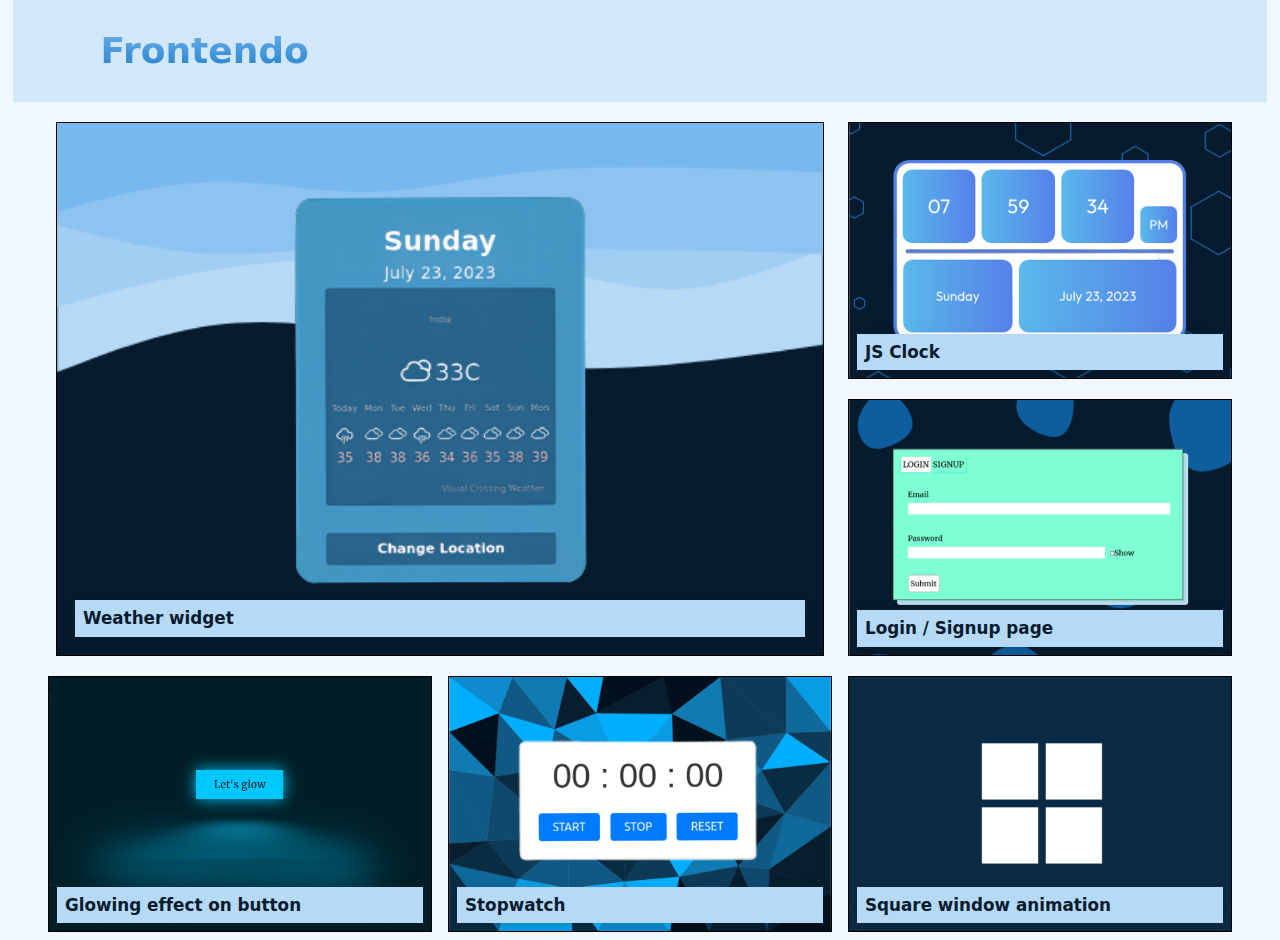
<file: index.html>
<!DOCTYPE html>
<html lang="en">
<head>
  <meta charset="UTF-8">
  <meta name="viewport" content="width=device-width, initial-scale=1.0">
  <title>Document</title>
  <link rel="stylesheet" href="indexcss.css">
</head>
<body>
    <header>
      <h1>Frontendo</h1>
      <!-- <span id="label_section">Label</span> -->
    </header>
    <h1 id="site_name">Frontendo</h1>
    <div class="container">
      <div class="product_grid">
          <div class="card stacked featured" onmousemove="zoomIn(event)" onmouseout="zoomOut()">
              <img src="img/weather.png" alt="weather widget" onclick="window.location.href = 'weather widget/weather.html'">   
              <div class="card_content" onclick="window.location.href = 'weather widget/weather.html'" >
                  <h2 class="card_title">Weather widget</h2>
              </div>
          </div>

          <div class="card stacked" onmousemove="zoomIn(event)" onmouseout="zoomOut()">
            <img src="img/clock.png" alt="clock using html css and js" onclick="window.location.href = 'clock/clock.html'">    
            <div class="card_content" onclick="window.location.href = 'clock/clock.html'" >
              <h2 class="card_title">JS Clock</h2>
            </div>
          </div>

          <div class="card stacked" onmousemove="zoomIn(event)" onmouseout="zoomOut()">
              <img src="img/log.png" alt="a login page which has tabs for login and signin section" onclick="window.location.href = 'login form design/tabbed login form.html'">
              <div class="card_content" onclick="window.location.href = 'login form design/tabbed login form.html'">
                  <h2 class="card_title">Login / Signup page</h2> 
              </div>
          </div>

          <div class="card stacked" onmousemove="zoomIn(event)" onmouseout="zoomOut()">
              <img src="img/glow.png" alt="css glow animation on button" onclick="window.location.href = 'button/glowing button/glowing button.html'">
              <div class="card_content" onclick="window.location.href = 'button/glowing button/glowing button.html'">
                  <h2 class="card_title">Glowing effect on button</h2> 
              </div>
          </div>

          <div class="card stacked" onmousemove="zoomIn(event)" onmouseout="zoomOut()">
              <img src="img/stopwatch.png" alt="basic stopwatch using JavaScript" onclick="window.location.href = 'js stopwatch/stopwatch.html'">
              <div class="card_content" onclick="window.location.href = 'js stopwatch/stopwatch.html'">
                  <h2 class="card_title">Stopwatch</h2>
              </div>
          </div>

          <div class="card stacked" onmousemove="zoomIn(event)" onmouseout="zoomOut()">
            <img src="img/square_window_animation.png" alt="Square window loading animation" onclick="window.location.href = 'Loading animation/square window/square window loading animation.html'">
            <div class="card_content" onclick="window.location.href = 'Loading animation/square window/square window loading animation.html'">
                <h2 class="card_title">Square window animation</h2>
            </div>
        </div>


      </div>
    </div>
 


<script>
  var prevScrollPos = window.pageYOffset;
  window.onscroll = function() {
    var currentScrollPos = window.pageYOffset; 
    if (prevScrollPos > currentScrollPos ) {
        document.querySelector("header").style.top = "0%"; 
    } else {
      document.querySelector("header").style.top = "-105px";
    }
    prevScrollPos = currentScrollPos;
  }


  function zoomIn(event) { 
         var imageContainer = event.currentTarget;
         var image = imageContainer.querySelector('img');
         var scale = 1.1; 
         image.style.transform = 'scale(' + scale + ')'; 
      }

      function zoomOut() { 
  var card = event.currentTarget;
  var image = card.querySelector('img');
  image.style.transform = 'none';
}
</script>
 
</body>
</html>
</file>
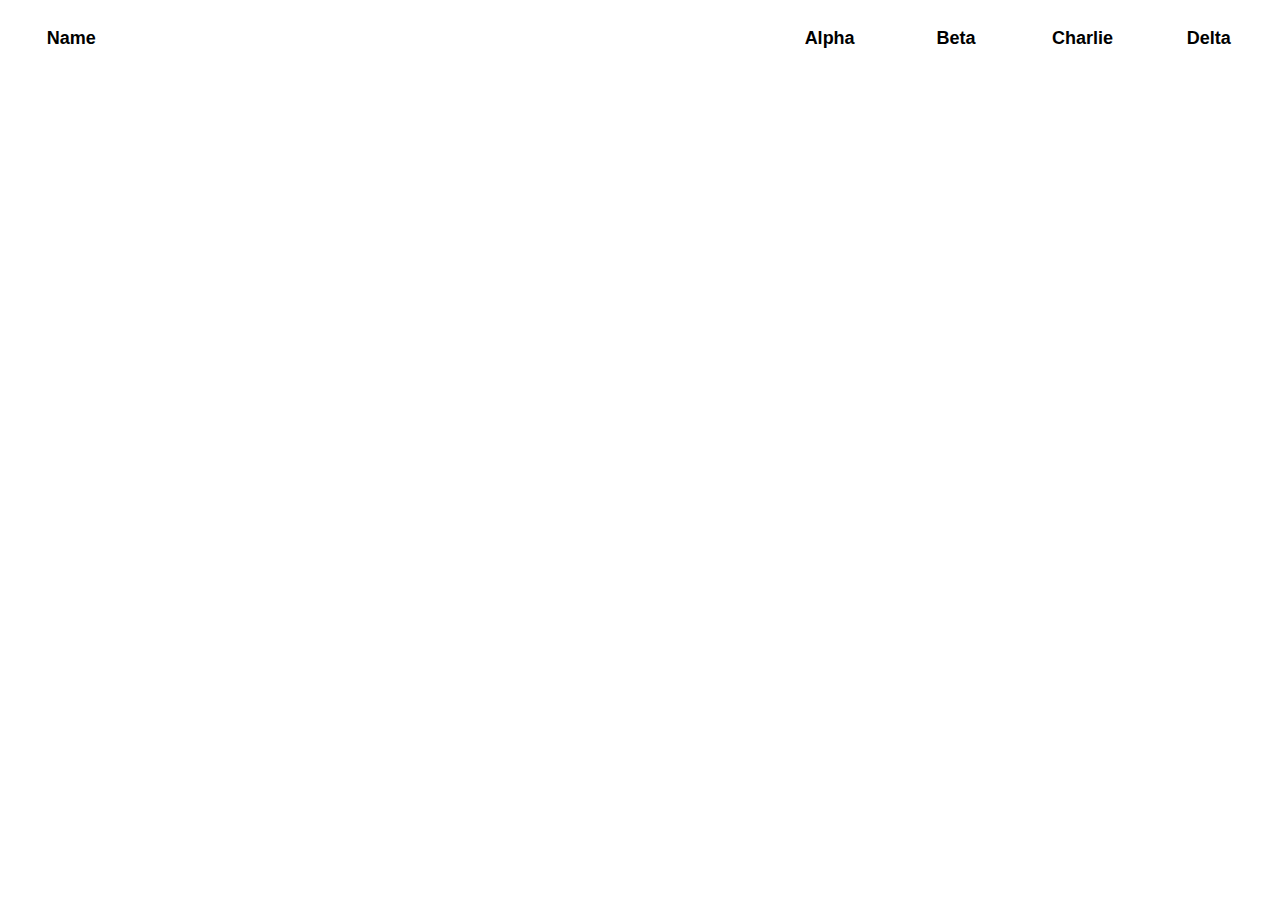
<file: button/sliding underline/index.html>
<!DOCTYPE html>
<html lang="en">
<head>
    <meta charset="UTF-8">
    <meta http-equiv="X-UA-Compatible" content="IE=edge">
    <meta name="viewport" content="width=device-width, initial-scale=1.0">
    <title>Document</title>
    <link rel="stylesheet" href="buttoncss.css">
</head>
<body>
    <br>
    <div class="line1" id="line1">
        <button id="name1">   Name    </button>
        <button id="alpha1">   Alpha   </button>
        <button id="beta1">   Beta    </button>
        <button id="charlie1">Charlie </button>
        <button id="delta1">  Delta   </button>
    </div>
</body>
</html>
</file>
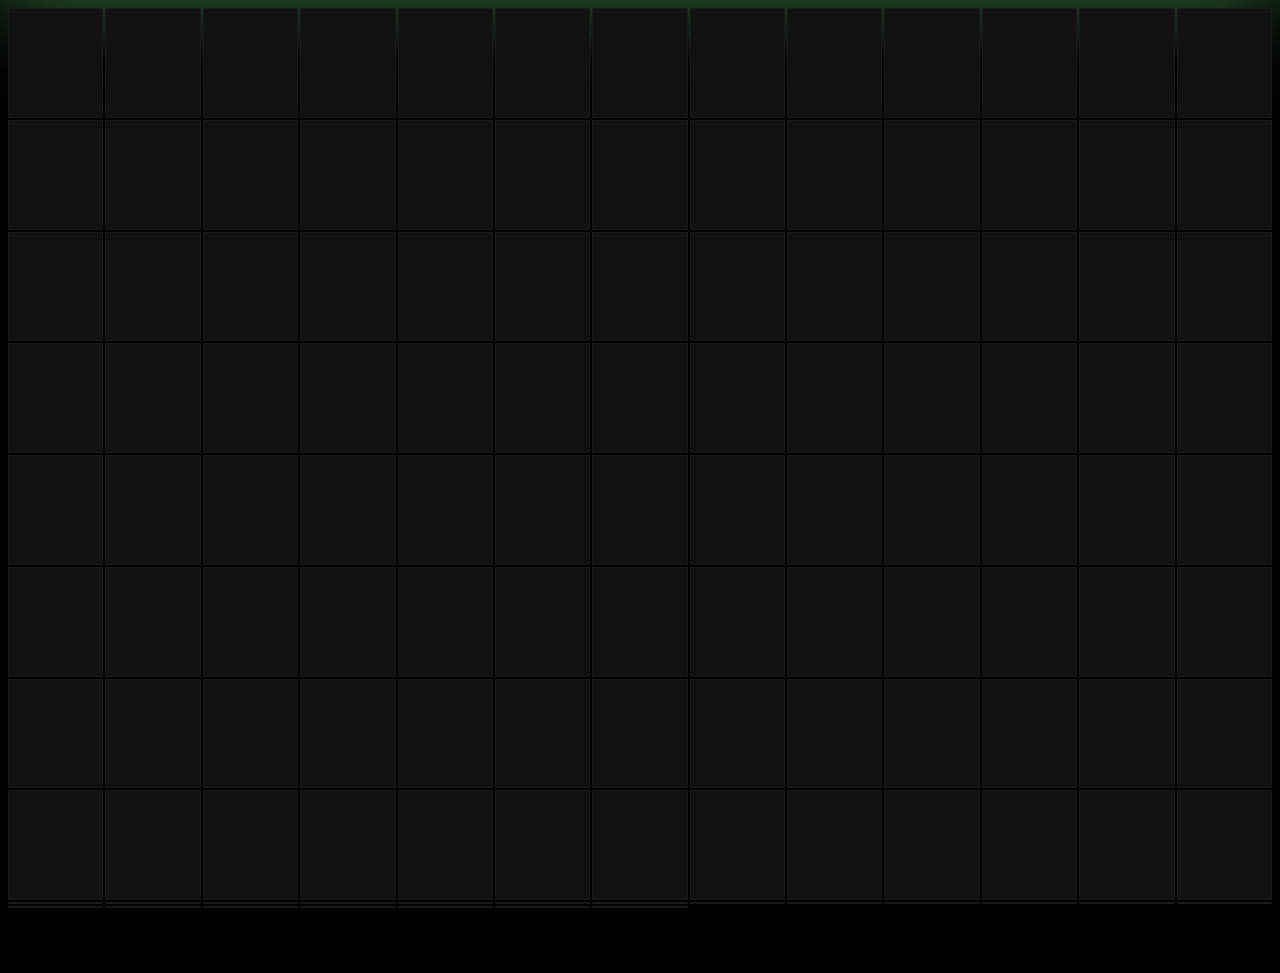
<file: matrix login.html>
<!DOCTYPE html>
<html>
<head>
<body> 
  <div class="animate"></div>
    <div class="grid-container">
        
    </div>
    <script>
        let gridContainer = document.querySelector('.grid-container');
        for(let i = 0; i < 124; i++) {
            let gridItem = document.createElement('div');
            gridItem.className = 'grid-item';
            gridContainer.appendChild(gridItem);
        }
    </script>
    
 
<style>
  body{
    background-color: black;
    overflow: hidden;
  }
.animate{
  background-color: #54b362;
  width: 100vw;
  height: 1.5cm;
  position: relative;
  top: -2cm;
  right: 10px;
  animation: anim ease-out 2.5s infinite;
  filter: blur(50px);
}
@keyframes anim {
  0%{
    transform: translateY(0);
  }
  100%{
    transform: translateY(100vh);
  }
}
  .grid-container {
  display: grid;
  grid-template-columns: repeat(13, 1fr);
  grid-template-rows: repeat(8, 1fr);
  height: 100vh;
  grid-gap: 2px;
  position: relative;
  bottom: 1.5cm;
}
.grid-item {
  background: #111111;
  border: 1px solid rgb(26, 25, 25);
    height: auto;
    transition: 1.5s; 
}

.grid-item:hover {
  background: #54b362;
  transition: 0s; 
}
.grid-item:active {
  background: #54b362;
  transition: 0s; 
}
</style>
</body>
</html>
</file>
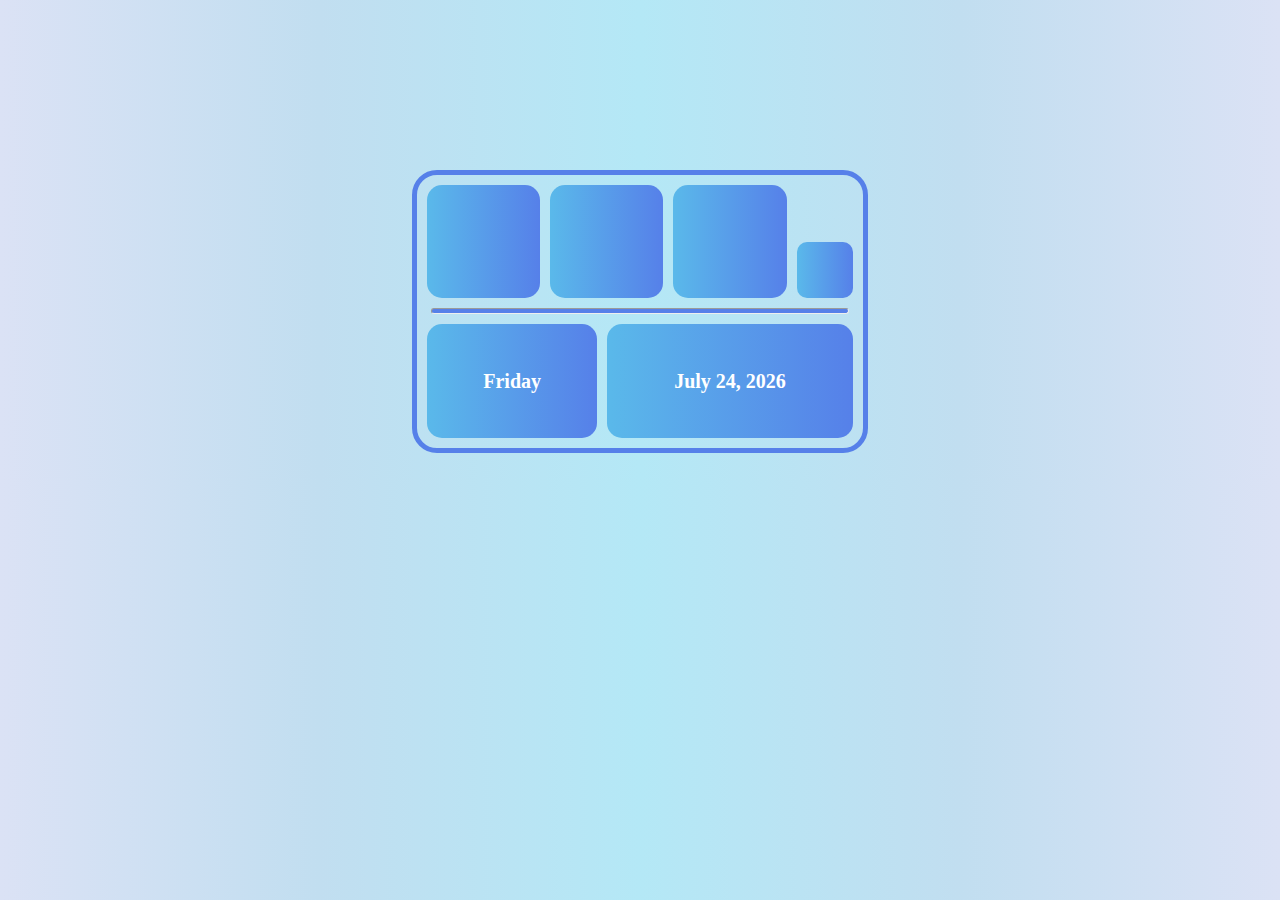
<file: clock/clock.html>
<!DOCTYPE html>
<html>
<head>
	<meta charset="utf-8">
	<title>CLOCK</title>
</head>
<body>
<div class="body-center">
<div class="main-body">
	<div class="time">
		<span id='hour'></span> 
		<span id='minute'></span>
		 <span id='second'></span>
		 <span id='ampm'></span>
	</div><hr>
	<div class="date-day">
		<span id="day">day</span>
		<span id="date"></span>
	</div>

</div>
</div>
<script type="text/javascript">
        var myDate = new Date();
        var myDay = myDate.getDay();
        
        // Array of days.
        var weekday = ['Sunday', 'Monday', 'Tuesday',
            'Wednesday', 'Thursday', 'Friday', 'Saturday'
        ];
        document.write("<br/>");


        // get hour value.
        var hours = myDate.getHours();
        var ampm = hours >= 12 ? 'PM' : 'AM';
        hours = hours % 12;                                                                            
        hours = hours ? hours : 12;
        var minutes = myDate.getMinutes();
        
        var seconds = myDate.getSeconds()                                                
function clock(){ 
	seconds = parseInt(seconds); 
	minutes = parseInt(minutes);
	hours = parseInt(hours);    
	seconds = seconds + 1;
	if(seconds == 60){
		minutes = minutes + 1;
		seconds = 0;
	}
	if(minutes == 60){
		hours = hours + 1;
		minutes = 0;
	}
	hours = hours < 10 ? '0' + hours : hours;
	document.getElementById('hour').innerHTML=hours;
	minutes = minutes < 10 ? '0' + minutes : minutes;
	document.getElementById('minute').innerHTML=minutes;
	seconds = seconds < 10 ? '0' + seconds : seconds;
	document.getElementById('second').innerHTML=seconds;
	document.getElementById('ampm').innerHTML=ampm;         
}        
setInterval(clock, 1000);

		// Today's day ---------------------------------------day
		switch (new Date().getDay()) {
  		case 0:
    		day = "Sunday";
    		break;
  		case 1:
    		day = "Monday";
    		break;
  		case 2:
     		day = "Tuesday";
    		break;
  		case 3:
    		day = "Wednesday";
    		break;
  		case 4:
    		day = "Thursday";
    		break;
  		case 5:
    		day = "Friday";
    		break;
  		case 6:
    		day = "Saturday";
		}
		document.getElementById('day').textContent = day;

		// Today's date --------------------------------------date
		var d = new Date();
		var date = d.toLocaleString('en-US', {
    day: 'numeric', // numeric, 2-digit
    year: 'numeric', // numeric, 2-digit
    month: 'long', // numeric, 2-digit, long, short, narrow
});
		document.getElementById('date').innerHTML = date;

</script>
<style>
	


body{
	background-image: linear-gradient(to left,#dbe2f5,#c1def0,#b4e8f6,#c1def0,#dbe2f5);
	height: 100%;
	background-blend-mode: screen;
	background-position: center;
    background-origin: padding-box, padding-box;
}
.body-center {
  text-align: center;
  display: flex;
  justify-content: center;
  margin-top: 4.5cm;
}
.main-body{
	text-align: center;
	color: white;
	font-size: 20px;
	font-weight: bold;
	border:  5px solid #5680E9;
	border-radius: 25px;
  padding-top: 10px;
  padding-bottom: 10px;
  padding-right: 0px;
}
hr{
	width: 11cm;
	height: 4px;
	background-color:#5680E9;
	border-radius: 20px;
}
.time{
	display: flex;
	justify-content: center;
}
#hour{
	height: 3cm;
	width: 3cm;
	background-image: linear-gradient(to left,#5680E9,#5AB9EA);
	display: flex;
	justify-content: center;
	align-items: center;
	margin-right: 10px;
	border-radius: 15px;
	font-size: 30px;
}
#minute{
	height: 3cm;
	width: 3cm;
	background-image: linear-gradient(to left,#5680E9,#5AB9EA);
	display: flex;
	justify-content: center;
	align-items: center;
	margin-right: 10px;
	border-radius: 15px;
	font-size: 30px;
}
#second{
	height: 3cm;
	width: 3cm;
	background-image: linear-gradient(to left,#5680E9,#5AB9EA);
	display: flex;
	justify-content: center;
	align-items: center;
	margin-right: 10px;
	border-radius: 15px;
	font-size: 30px;
}
#ampm{
	height: 1.5cm;
	width: 1.5cm;
	position: relative;
	top: 1.5cm;
	background-image: linear-gradient(to left,#5680E9,#5AB9EA);
	display: flex;
	justify-content: center;
	align-items: center;
	border-radius: 10px;
}
.date-day{
	display: flex;
	justify-content: center;
	align-items: center;
}
#date{
	height: 3cm;
	width: 6.5cm;
	background-image: linear-gradient(to left,#5680E9,#5AB9EA);
	display: flex;
	justify-content: center;
	align-items: center;
	margin-right: 10px;
	border-radius: 15px;
}
#day{
	height: 3cm;
	width: 4.5cm;
	background-image: linear-gradient(to left,#5680E9,#5AB9EA);
	display: flex;
	justify-content: center;
	align-items: center;
	margin-right: 20px;
	position: relative;
	left: 10px;
	border-radius: 15px;
}

@media only screen and (max-device-width: 425px){
	.body-center{
		display: flex; 
	      	width: 100%;
	      	height: 100%;
	}
	.main-body{
		width: 80%;
	}
	.time{
		width: 100%;
	}
	#hour{
		width: 25%;
	}
	#minute{
		width: 25%;
	}
	#second{
		width: 25%;
	}
	#ampm{
		width: 10%; 
	}
	#date{
		width: 43%; 
	}
	#day{
		width: 43%;  
	}
	hr{
		width: 90%;
	}
}





</style>

</body>
</html>
</file>
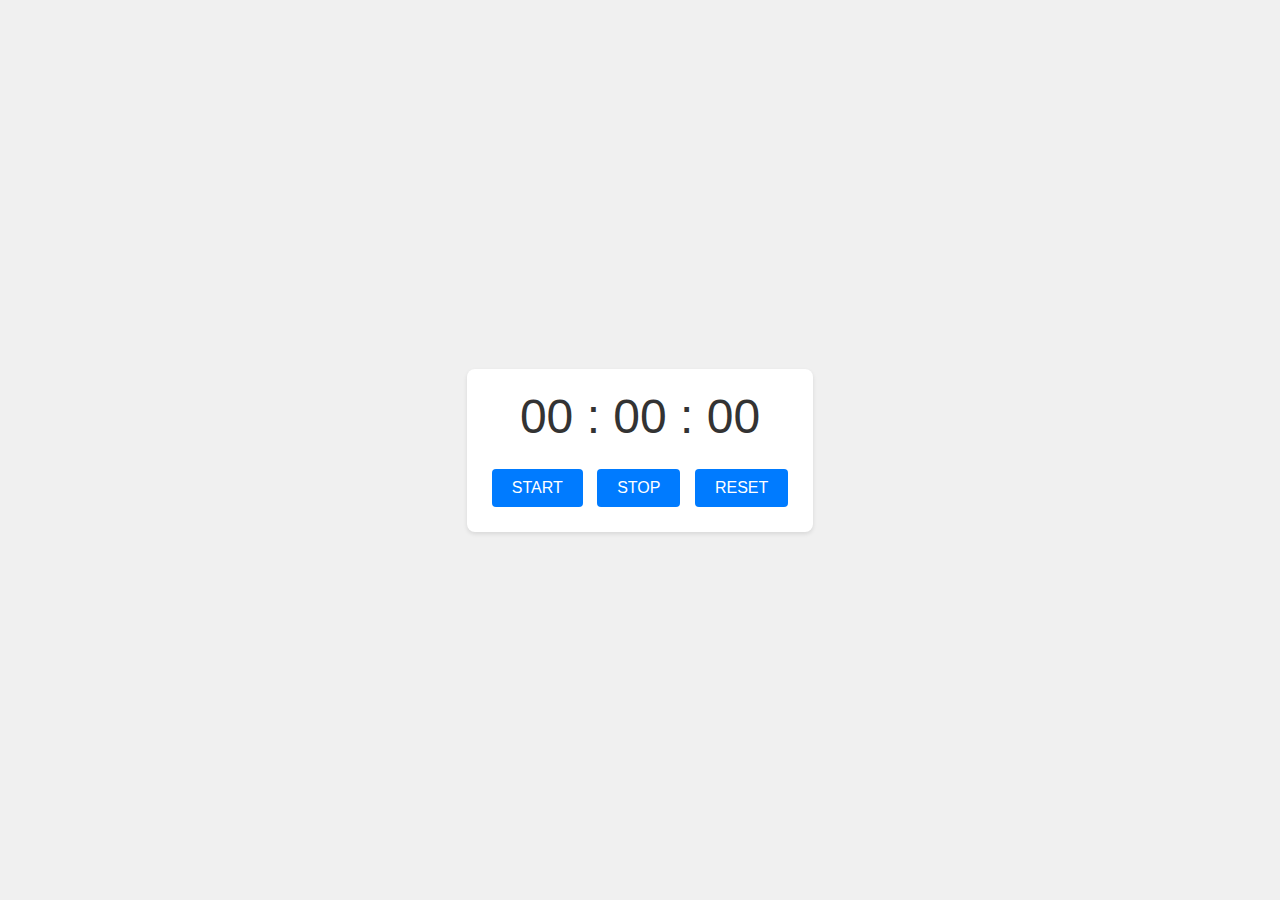
<file: js stopwatch/stopwatch.html>
<!DOCTYPE html>
<html lang="en">
<head>
    <meta charset="UTF-8">
    <meta name="viewport" content="width=device-width, initial-scale=1.0">
    <title>Stopwatch</title>
    <style>
        body {
            font-family: Arial, sans-serif;
            background-color: #f0f0f0;
            margin: 0;
            padding: 0;
            display: flex;
            justify-content: center;
            align-items: center;
            height: 100vh;
        }

       .main {
            text-align: center;
            background-color: white;
            padding: 20px;
            border-radius: 8px;
            box-shadow: 0 2px 4px rgba(0,0,0,0.1);
        }

        #stopwatch {
            font-size: 48px;
            color: #333;
            margin-bottom: 20px;
        }

        button {
            background-color: #007bff;
            color: white;
            border: none;
            border-radius: 4px;
            padding: 10px 20px;
            cursor: pointer;
            font-size: 16px;
            margin: 5px;
        }

        button:hover {
            background-color: #0056b3;
        }
    </style>
</head>
<body>
    <div class="main">
        <div id="stopwatch">00 : 00 : 00</div>
        <button id="start" onclick="start()">START</button>
        <button id="stop" onclick="stop()">STOP</button>
        <button id="reset" onclick="reset()">RESET</button>
    </div>

    <script type="text/javascript">
        const timer = document.getElementById('stopwatch');
    
        let hr = 0;
        let min = 0;
        let sec = 0;
        let stoptime = true;
        let timerInterval; // Define the interval variable
    
        function start() {
            if (stoptime == true) {
                stoptime = false;
                timerInterval = setInterval(timerCycle, 1000); // Start the interval
            }
            document.getElementById("start").textContent = "START";
        }
    
        function stop() {
            if (stoptime == false) {
                stoptime = true;
            }
            document.getElementById("start").textContent = "RESUME";  
        }
    
        function timerCycle() {
            if (stoptime == false) {
                sec++;
                if (sec == 60) {
                    min++;
                    sec = 0;
                }
                if (min == 60) {
                    hr++;
                    min = 0;
                    sec = 0;
                }
    
                updateDisplay();
            }
        }
    
        function updateDisplay() {
            let hours = String(hr).padStart(2, '0');
            let minutes = String(min).padStart(2, '0');
            let seconds = String(sec).padStart(2, '0');
            timer.textContent = `${hours} : ${minutes} : ${seconds}`;
        }
    
        function reset() {
            clearInterval(timerInterval); // Clear the interval
            hr = 0;
            min = 0;
            sec = 0;
            updateDisplay(); // Update the display after resetting
        }
    </script>
</body>
</html>
</file>
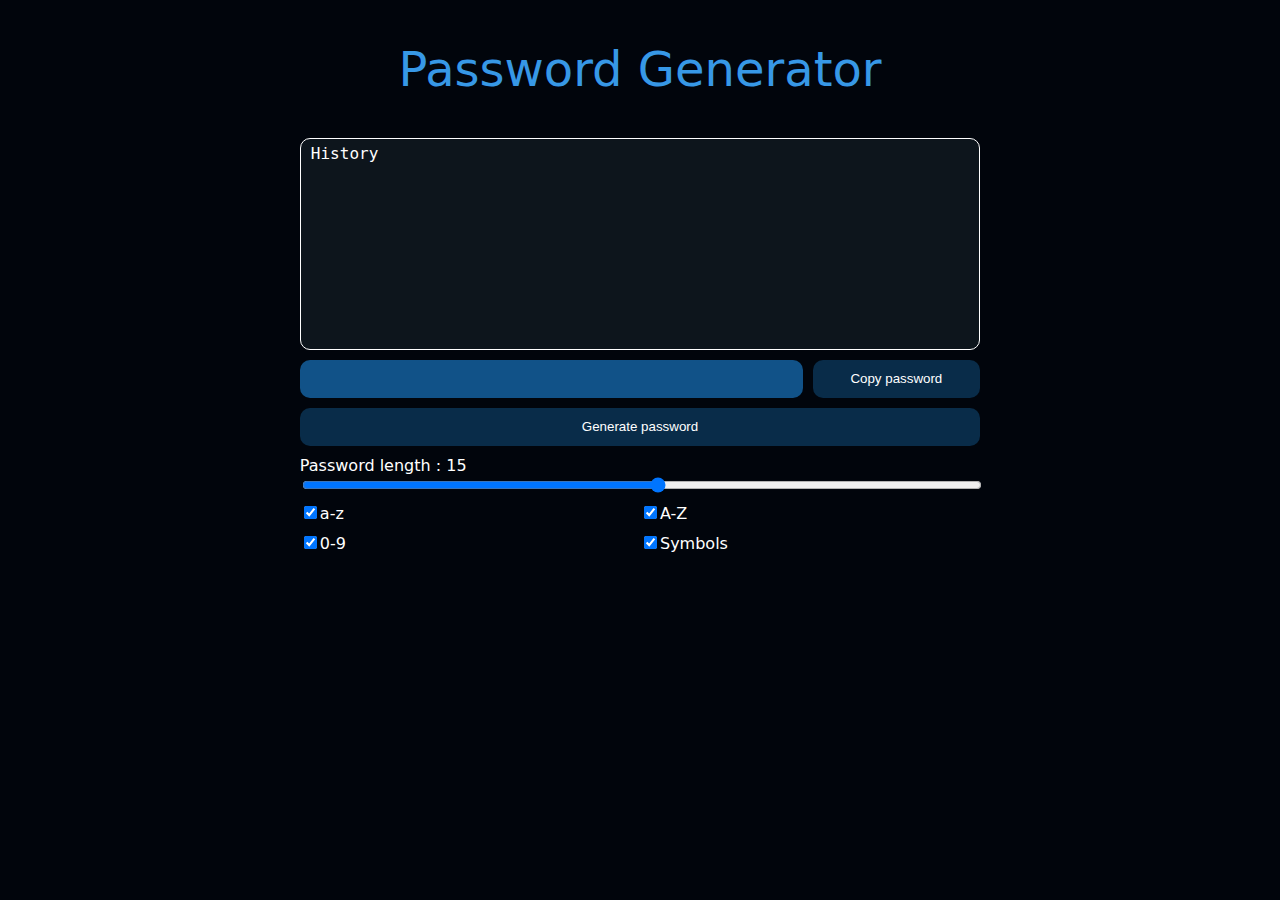
<file: password generator/password_generator.html>
<!DOCTYPE html>
<html lang="en">
<head>
    <meta charset="UTF-8">
    <meta name="viewport" content="width=device-width, initial-scale=1.0">
    <title>Document</title>
</head>
<body><br>
  <header>Password Generator</header><br>
  <div class="main-section">
    <textarea id="history_area" readonly>History</textarea>
    <div class="password_ce"><input type="text" id="password"><button id="copy-btn" onclick="copyText()">Copy password</button></div>
    <input id="submit-btn" type="submit" onclick="gen()" value="Generate password"> 
    <div id="password_length">  
      <label for="myRange">Password length : </label><span id="value"></span>
      <input type="range" id="myRange" name="myRange" min="4" max="25">
    </div> 
    <div class="checkbox">
      <label for="smallaz">
        <input type="checkbox" name="option" id="smallaz" checked required>a-z 
      </label>
      <label for="capitalAZ">
        <input type="checkbox" name="option" id="capitalAZ" checked>A-Z
      </label>
      <label for="num">
        <input type="checkbox" name="option" id="num" checked>0-9
      </label>
      <label for="symbol">  
        <input type="checkbox" name="option" id="symbol" checked>Symbols<br>
      </label>
    </div>
  </div>

    <script>
 

      let history=[]
        const slider = document.getElementById("myRange");
        const output = document.getElementById("value");
        output.innerHTML = slider.value;
        slider.oninput = function() {
            output.innerHTML = this.value;
        }
        arr1 = [0,1,2,3]
        function generate_char(character){
            switch (character){
              case 0:
                const myArray = ['!', '@', '#', '$', '%', '&'];  
                const randomElement = myArray[Math.floor(Math.random() * myArray.length)];  
                return(randomElement);
                break;
              case 1:
                const alphabet = 'ABCDEFGHIJKLMNOPQRSTUVWXYZ';
                const randomLetter = alphabet[Math.floor(Math.random() * alphabet.length)];
                return(randomLetter);
                break;
              case 2:
                const small_alphabet = 'abcdefghijklmnopqrstuvw';
                const randomsmallLetter = small_alphabet[Math.floor(Math.random() * small_alphabet.length)];
                return(randomsmallLetter)
                break;
              case 3:
                const randomNumber = Math.floor(Math.random() * 10);
                return(randomNumber)
                break;
            }
        }
        flag = 1
        function password_call(arr1, length){
          password = ''
          arr2 = []
          for(let i=0; i<length; i++){  
            if (arr1.length == 0){
              arr1 = arr2
              arr2 = []
            }
            character = arr1[Math.floor(Math.random()*arr1.length)]
            arr2.push(character);
            const index = arr1.indexOf(character);
            arr1.splice(index, 1);
            password = password + generate_char(character)
          } 
          history.push(password);
          for(let i=0; i<history.length;i++){ 
            document.getElementById('password').innerHTML = history[i];
          }
          document.getElementById("password").value = password;
          const myTextarea = document.querySelector('#history_area');
          let textareaValue = myTextarea.value;
          let lines = textareaValue.split('\n');
          lines[flag] = password; 
          flag++;
          textareaValue = lines.join('\n');
          myTextarea.value = textareaValue;
          scrollToBottom();
        }  
        function gen(){
            arr1=[];
            const checkbox_smallaz = document.getElementById('smallaz');
            const checkbox_capitalAZ = document.getElementById('capitalAZ');
            const checkbox_symbol = document.getElementById('symbol');
            const checkbox_num = document.getElementById('num');
            if (checkbox_smallaz.checked) {
              arr1.push(2);
            } 
            if (checkbox_capitalAZ.checked) {
              arr1.push(1);
            }
            if (checkbox_symbol.checked) {
              arr1.push(0);
            }
            if (checkbox_num.checked) {
              arr1.push(3);
            }
            if(arr1.length==0){  
              checkbox_smallaz.checked = true;  
              arr1.push(2); 
            }
            password_call(arr1, slider.value); 
        }  

        const myTextarea = document.querySelector('#history_area');
        function scrollToBottom() {
          myTextarea.scrollTop = myTextarea.scrollHeight;
        }

        function copyText() {
          var textElement = document.getElementById("password");
          document.getElementById("copy-btn").innerHTML="copied";
             setTimeout(() => {
            document.getElementById("copy-btn").innerHTML = "Copy password";
          }, 1000);        
          var range = document.createRange();
          range.selectNodeContents(textElement); 
          window.getSelection().removeAllRanges();
          window.getSelection().addRange(range);
          document.execCommand("copy");
          window.getSelection().removeAllRanges();
        }
        document.addEventListener("keydown", function(event) {
          if (event.key === "Enter" || event.key === " ") {
            gen(); 
          }
        });  
     </script>
    <style>
      :root { 
        --dark-bg-color: #01050c;
        --dark-primary: #115288;
        --dark-secondary: #092c49;
        --dark-accent: #3798e6;
      }
      html{ 
        font-family: system-ui;
        color: white; 
      }
      #history_area{
        padding: 5px 10px;  
        outline: transparent; 
        resize: none; 
      }
      .password_ce{ 
            display: flex;
            justify-content: space-between; 
      }
      #password{
        outline: transparent; 
        color: white; 
      }
      body {
          background-color: var(--dark-bg-color);  
      }
      header{
          color: var(--dark-accent);  
      }
        #history_area{
          background-color: #0d151c;
          border-color: white;  
        }
        #password{
          background-color: var(--dark-primary);
          border: none; 
        }
        #copy-btn{
          background-color: var(--dark-secondary);
          border: none;
        }
        #copy-btn:hover{
          border: 1px solid var(--dark-primary);
        }
        #submit-btn{
          background-color: var(--dark-secondary); 
          border: none;
        }
        #submit-btn:hover{
          border: 1px solid var(--dark-primary); 
        }
        body{
          max-width: 20cm; 
          margin: 0 auto;  
        }
          label {  
              margin-bottom: 10px;
              width: 90%; 
          }
          header{ 
            text-align: center;
            font-size: 3em;
            margin-block: 22px; 
          } 
          .main-section{
            display: grid;
            margin: 0 auto;   
            width: 90%;  
          }
          #history_area {
            height: 200px;         
          }  
          #password{
            height: 1cm; 
            min-width: 50%;  
            width: 100%;    
            margin-right: 10px; 
            padding: 0 10px; 
          }
          #copy-btn{
            width: 34%;
            color: white; 
          }
          #submit-btn{ 
            height: 1cm;
            color: white;
          } 
          .checkbox{
            display: grid; 
            grid-template-columns: 1fr 1fr;   
          }
          #history_area, #password {
            font-size: 16px;
            color: white; 
          }
          #password_length input[type="range"] {
            width: 100%; 
            margin-bottom: 10px;
          }
          #password_length,
          .password_ce,
          #submit-btn {
            margin-top: 10px; 
          }
          #history_area, #password, #copy-btn, #submit-btn{ 
          border-radius: 10px;  
        }
        @media (width < 700px){header{font-size: 2.5em;}}
        @media (width < 550px){header{font-size: 2em;}} 
        @media (width < 450px){header{font-size: 1.6em;}} 
        @media (width < 350px){header{font-size: 1.4em;}}  
    </style>
</body>
</html>
</file>
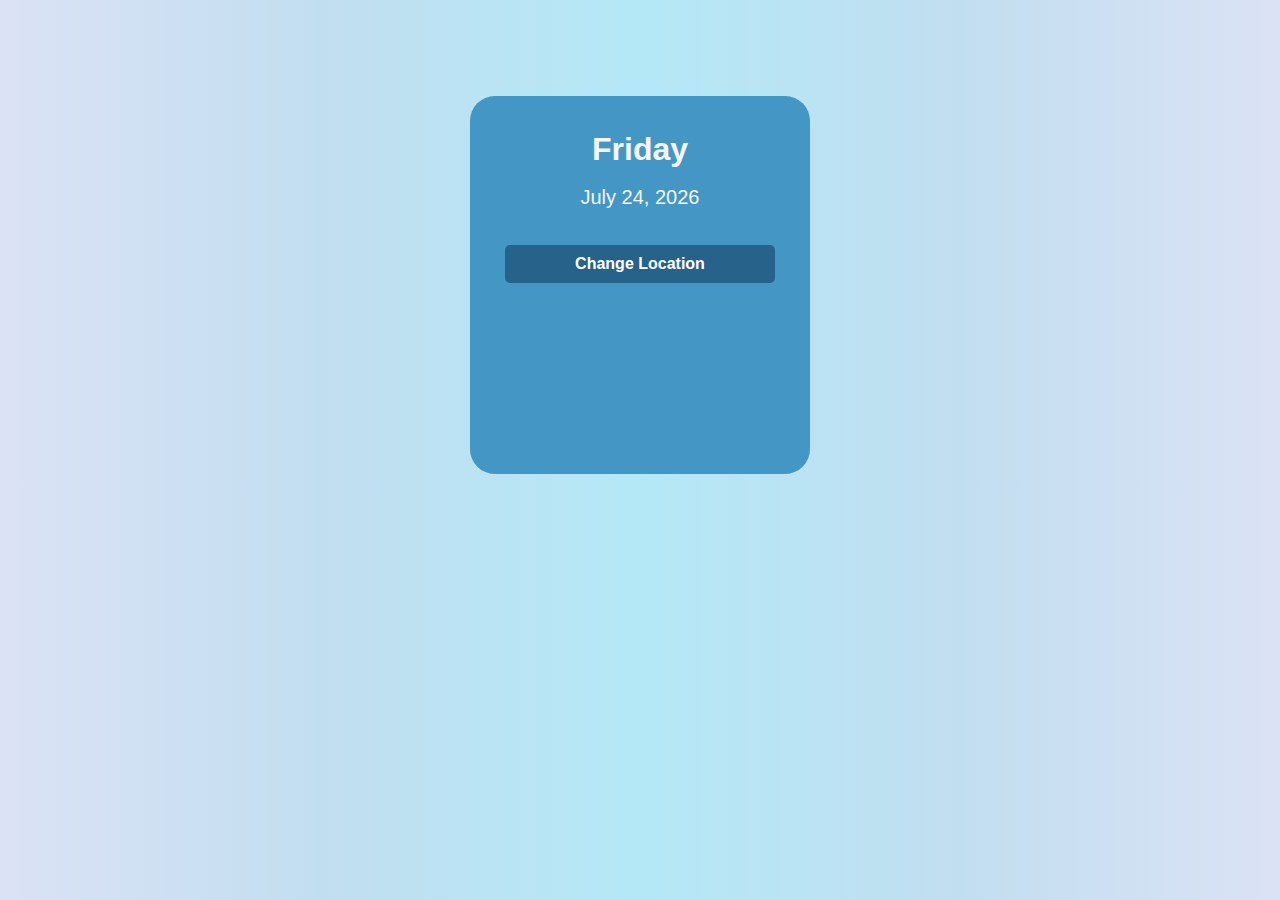
<file: weather widget/weather.html>
<!DOCTYPE html>
<html>
<head>
	<meta charset="utf-8">
	<title>Weather</title>
	<link rel="stylesheet" href="weathercss.css">
</head>
<body>
	<div class="freespace1" onclick="hideloc()"></div><br>
	<div class="pages">
		<div class="first-page">
			<div class="row">
				<div class="row-text">
					<span id="day"></span><br><br>
					<span id="date"></span><br><br>
					<div class="weatherWidget" onclick="#"></div><br>
					<button id="btn" onclick="chngloc()">Change Location</button>
					<input type="text" id="newloc" autofocus>
					<button id="submit" onclick="newloc()">→</button>
					
				</div>
			</div>
		</div>

	</div>
		

	<!-- JAVASCRIPT -->
	<script type="text/javascript">
		function hideloc(){
		document.getElementById("newloc").style.display = 'none';
		document.getElementById("submit").style.display = 'none';
	}
		function chngloc(){
			document.getElementById("newloc").style.display = 'unset';
			document.getElementById("submit").style.display = 'unset';
		}
		
		// Today's day ---------------------------------------day
		switch (new Date().getDay()) {
  		case 0:
    		day = "Sunday";
    		break;
  		case 1:
    		day = "Monday";
    		break;
  		case 2:
     		day = "Tuesday";
    		break;
  		case 3:
    		day = "Wednesday";
    		break;
  		case 4:
    		day = "Thursday";
    		break;
  		case 5:
    		day = "Friday";
    		break;
  		case 6:
    		day = "Saturday";
		}
		document.getElementById('day').innerHTML = day;

		// Today's date --------------------------------------date
		var d = new Date();
		var date = d.toLocaleString('en-US', {
    day: 'numeric', // numeric, 2-digit
    year: 'numeric', // numeric, 2-digit
    month: 'long', // numeric, 2-digit, long, short, narrow
});
		document.getElementById('date').innerHTML = date;


	
	xyz("India");
   function xyz(loc){
   	window.weatherWidgetConfig =  window.weatherWidgetConfig || [];
   	window.weatherWidgetConfig.push({
       selector:".weatherWidget",
       apiKey:"Q5PU8EYAFUPS794E82VET4ZUS", //Sign up for your personal key
       location:loc, //Enter an address
       unitGroup:"metric", //"us" or "metric"
       forecastDays:8, //how many days forecast to show
       title:"", //optional title to show in the 
       showTitle:true, 
       showConditions:true
   });


   (function() {
   var d = document, s = d.createElement('script');
   s.src = 'https://www.visualcrossing.com/widgets/forecast-simple/weather-forecast-widget-simple.js';
   s.setAttribute('data-timestamp', +new Date());
   (d.head || d.body).appendChild(s);
   })();


   }

   function newloc(){
			var loc = document.getElementById("newloc").value;
			xyz(loc);
			

		}

	
		
</script>




</body>
</html>
</file>
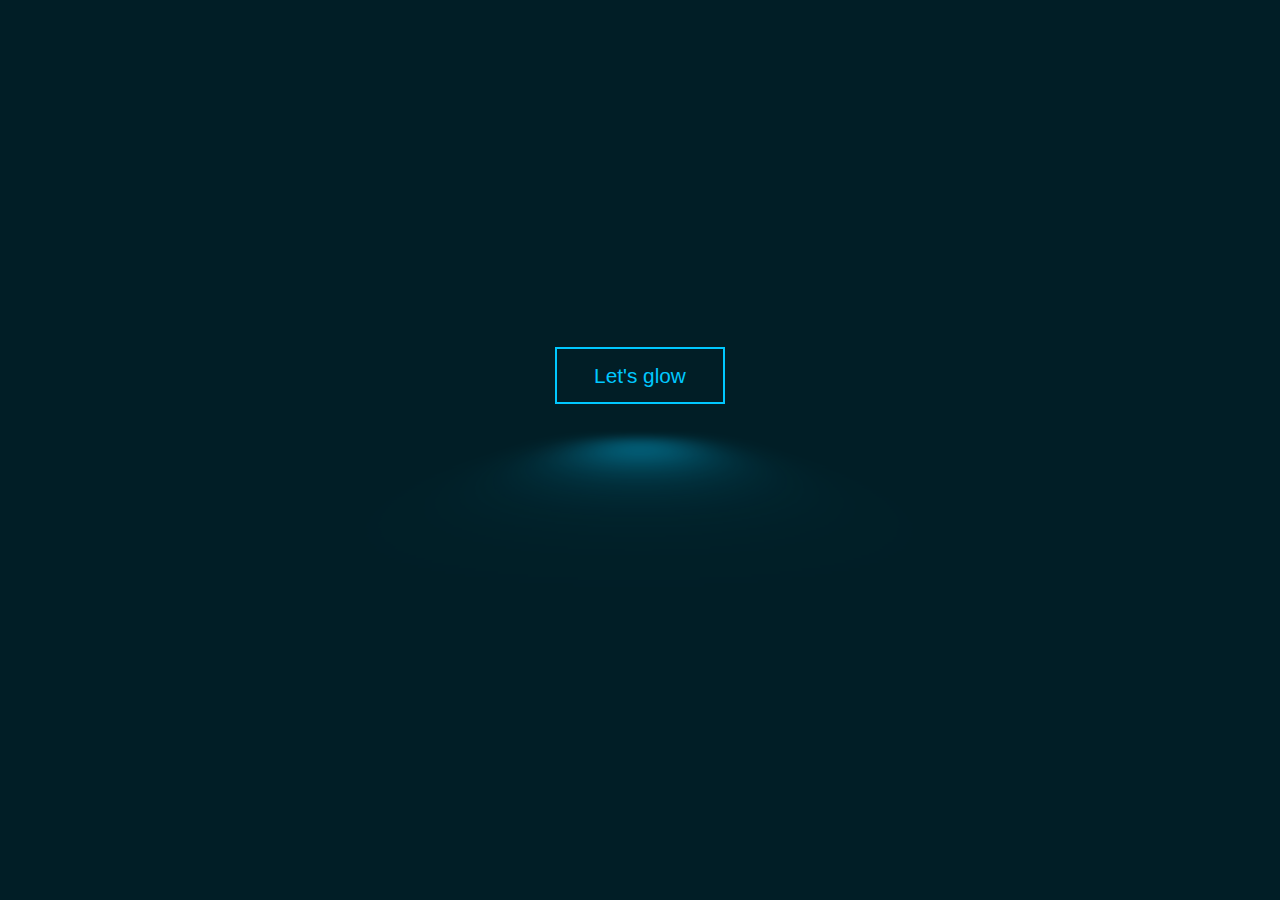
<file: button/glowing button/glowing button.html>
<html>
<body>
          <div class="main">
                    <button id="b1">Let's glow</button><br><br>
                    <button id="shadow"></button>
          </div>
          
<style>
          body{
                    height: 90%;
                    display: grid;
                    justify-content: center;
                    align-content: center;
                    background-color: #011e26;
          }
          #b1{
                    border: 2px solid white;
                    border-color: #00c8ff;
                    background-color: #011e26;
                    height: 1.5cm;
                    width: 4.5cm;
                    font-size: 1.3em;
                    color: #00c8ff;
                    
          }
         #shadow{
                    background-color: #00c8ff;
                    height: 1.5cm;
                    width: 4.5cm;
                    transform: perspective(3em) rotateX(40deg) scale(0.7, 0.3);
                    filter: blur(4em);
         }
          
          #after{
                    color: transparent;
                    text-shadow: 0px 0px 10px #00c8ff, 0px 7px 15px #00c8ff, 0px 7px 20px #00c8ff;                    
          }
          
          #b1:hover{
                    background-color : #00c8ff;
                    box-shadow: 0px 0px 30px #00c8ff;
                    color: #011e26;
                    font-size: 20px
          }
          #b1:hover ~ #shadow{
          transform: perspective(3em) rotateX(40deg) scale(1, 0.45);
                     filter: blur(3em);        
          }
          #b1:active{
                    background-color : #00c8ff;
                    opacity: 0.7;
          }
          #b1:active ~ #shadow {
                    transform: perspective(3em) rotateX(40deg) scale(0.7, 0.3);
                    filter: blur(4em);
          }
         
</style>          
</body>
</html>
</file>
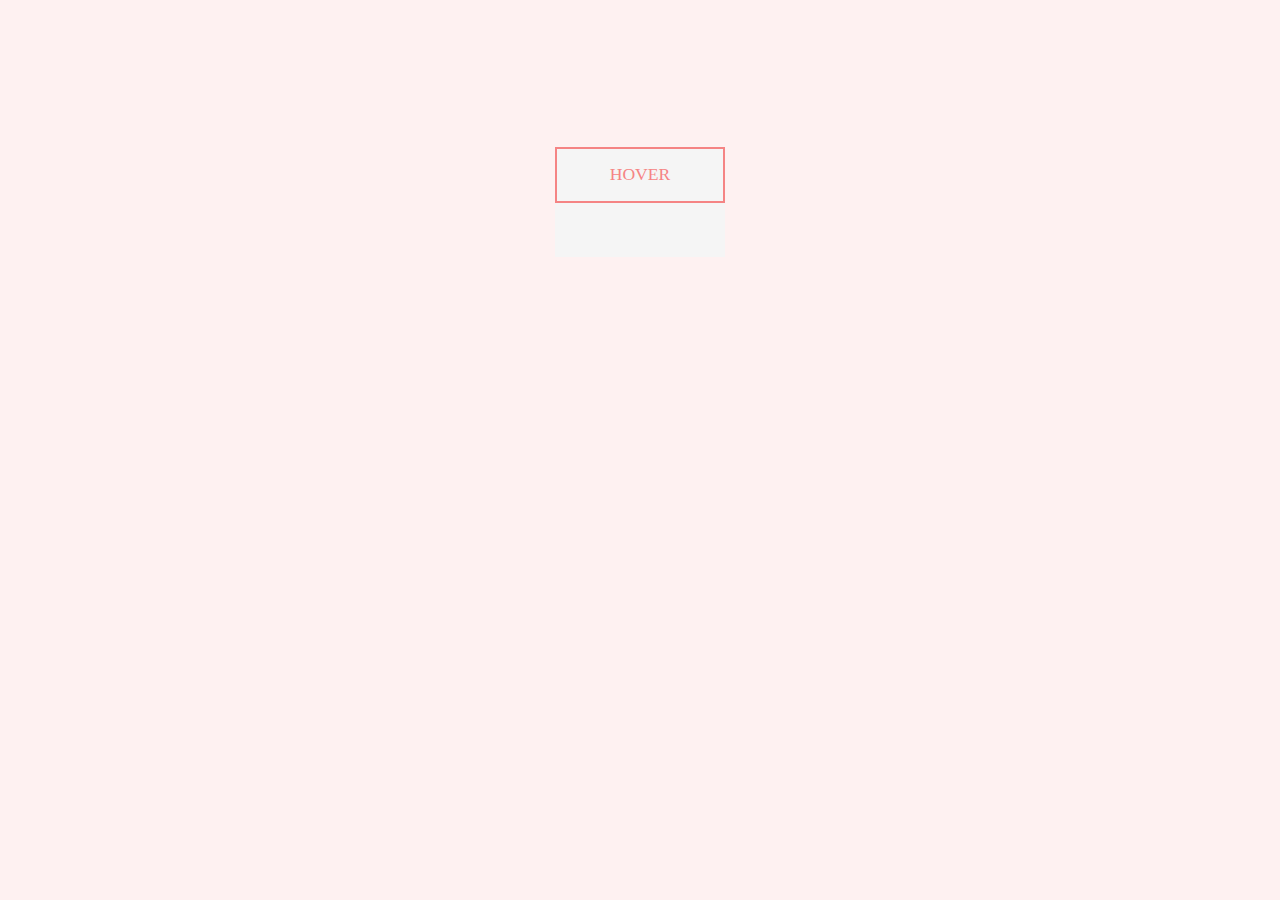
<file: button/sliding cover/sliding_cover.html>
<!DOCTYPE html>
<html lang="en">
<head>
        <meta charset="UTF-8">
        <meta http-equiv="X-UA-Compatible" content="IE=edge">
        <meta name="viewport" content="width=device-width, initial-scale=1.0">
        <title></title>
</head>
<body>        
 
        <div class="main-section">
                <button id="b1"><span id="hover">HOVER</span> <span id="click">BUTTON</span></button><br>
        </div><br><br><br>

 
<style>
html, body{
        display: grid;
        justify-content: center;
        align-content: center;
        margin-top: 10%;  
        background-color: rgba(245, 132, 132, 0.11);;
}

#click{
        display: none;  
}
#b1{
        border: 2px solid rgb(245, 132, 132);
        color: rgb(245, 132, 132);
        background-color: transparent;
        width: 4.5cm; 
        height: 1.5cm;
        font-size: 1.1em;  
        font-family: Verdana;
        background-image: linear-gradient(90deg, rgb(245, 148, 148), rgb(245, 132, 132));
        background-size: 0% 100%;
        background-repeat: no-repeat;
        background-position: left bottom;  
        transition: background-size 300ms ease, color 300ms ease;  
        cursor: pointer;        
}
#slide{
        display: none;
        border: none;
        background-color: transparent;
}
details {
        border: 1px solid rgb(245, 132, 132) ;
        overflow: auto;
        text-align: left;
        padding: 5px 2px 5px 15px;  
        margin-bottom: 10px;
	font-family: 'Outfit', sans-serif;
} 
.permain{
        display: grid;
        justify-items: center;
        justify-content: center;
        margin-top: 15px; 
}
@media screen and (min-width: 481px){
        body {
                background-color: whitesmoke;
        }
        #hover{display: unset; }
        #click{display: none;}
        
        #b1:hover{
                color: whitesmoke ;
                background-size: 100% 100%;;
        }   
        #b1:hover{           
                filter: brightness(92%);       
        }   
}
@media screen and (max-width: 480px){
        body {
                background-color: whitesmoke;
        }
        #hover{display: none; }
        #click{display: unset;}
        
        #b1:focus{
                color: whitesmoke ;
                background-size: 100% 100%;;
        }   
        #b1:active{           
                filter: brightness(92%);       
        }   
}



</style>

</body>
</html>
</file>
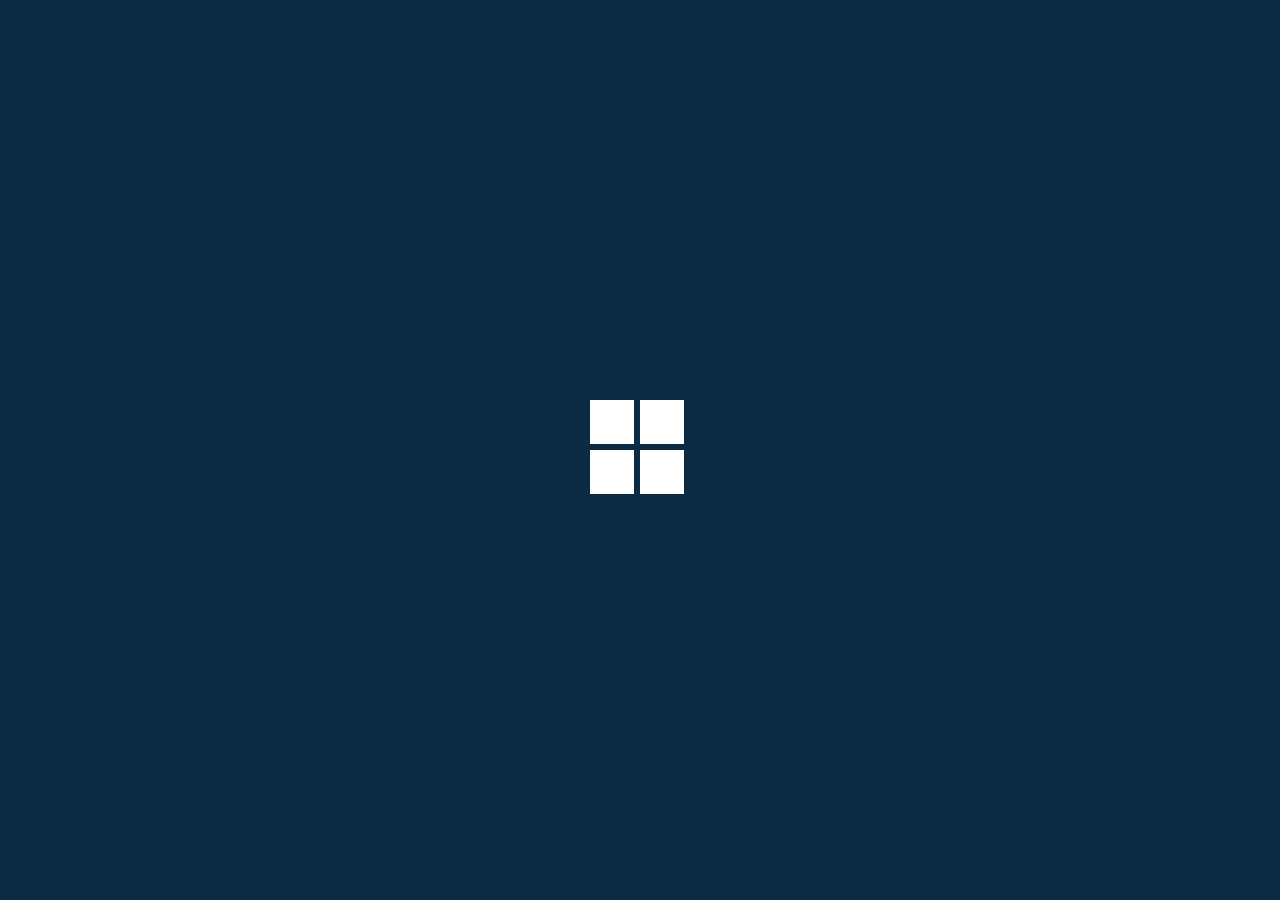
<file: Loading animation/square window/square window loading animation.html>
<!DOCTYPE html>
<html>                  
<head>     
    <title>Loader Pack</title>
    <link rel="stylesheet" href="square window css.css">
</head>
<body>
    <div class="container c2">
        <div class="loader2">
            <div class="sq1">
                <div class="sq2">
                    <div class="sq3">
                        <div class="sq4"></div>
                    </div>
                </div>
            </div>
        </div>
    </div>
    
</body>
</html>
</file>
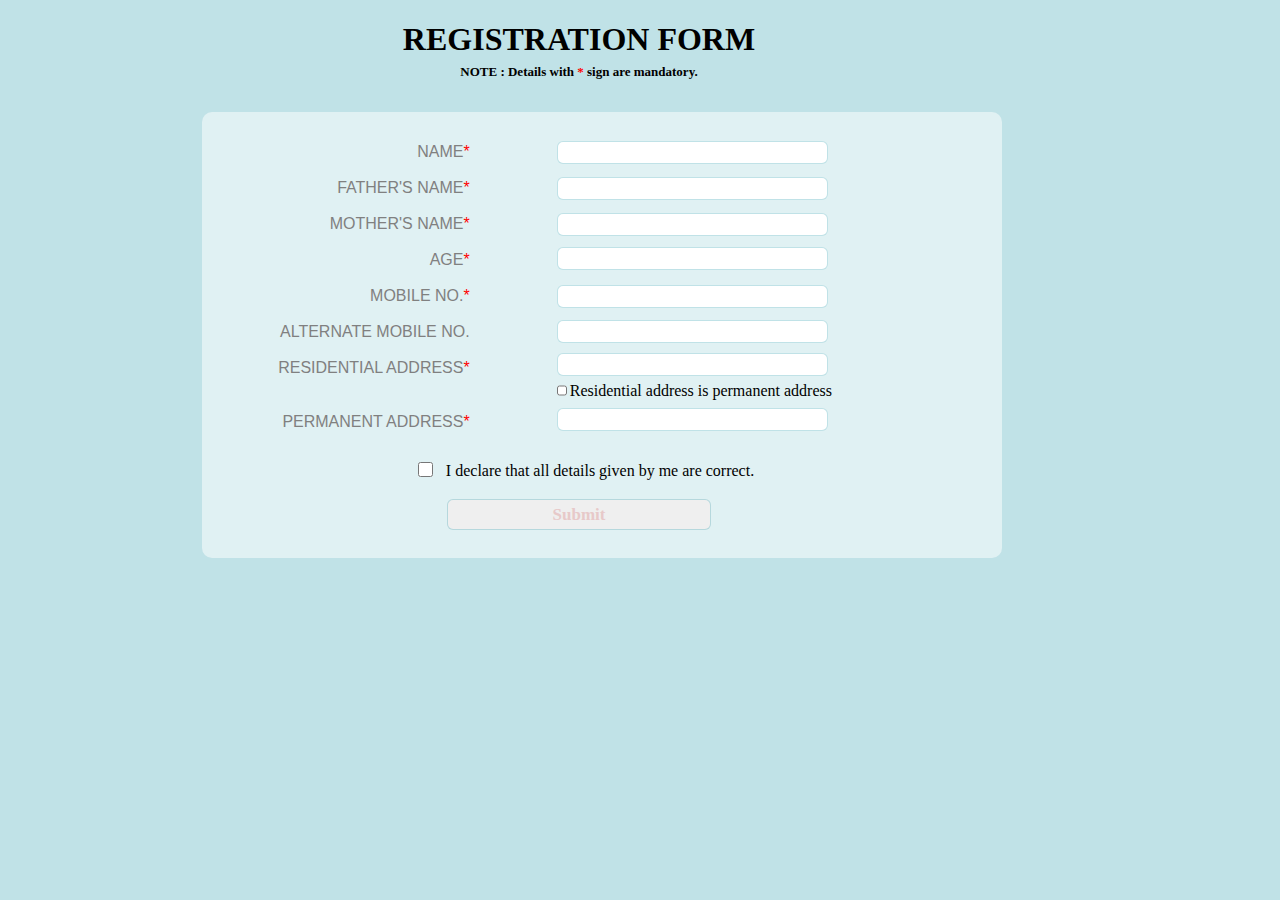
<file: login form design/reg fom (prev)/surveryhtml.html>
<!DOCTYPE html>
<html>
<head>
	<title>Registration Form</title>
	<link rel="stylesheet" href="surveycss.css"> 
</head>
<body>
	<div class="main-body">
		<h1 align="center" style="font-family: 'Candara';">REGISTRATION FORM</h1>
		<h6 align="center" id="note1">NOTE : Details with <a style="color: red;">*</a> sign are mandatory.</h6>

		<div class="details" align="center"> 
			<div class="white-background"></div>
			<div class="details-text">
				NAME<a style="color: red;">*</a><br><br>
				FATHER'S NAME<a style="color: red;">*</a><br><br>
				MOTHER'S NAME<a style="color: red;">*</a><br><br>
				AGE<a style="color: red;">*</a><br><br>
				MOBILE NO.<a style="color: red;">*</a><br><br>
				ALTERNATE MOBILE NO. <br><br>
				RESIDENTIAL ADDRESS<a style="color: red;">*</a><br><br><br>
			PERMANENT ADDRESS<a style="color: red;">*</a><br><br>
			</div>
			<form>
			<div class="details-box">
				<input type="text" id="db1" required><br>
			 	<input type="text" id="db2" required><br>
			 	<input type="text" id="db3" required><br>
			 	<input type="number" min="10" max="122" id="db4" required><br>
				<input type="number" id="db5" required><br>
				<input type="number" id="db6"><br>
			 	<input type="text" id="db7"  required><br><br>
			 	<input type="text" id="db8" required>
			</div>
			<p id="check1"><input type="checkbox" id="check2" onclick="sameaddress()">Residential address is permanent address</p>
			<p id="check-declare1"> <input type="checkbox" id="check-declare" required="required" onclick="declaresubmit()"><a id="check-declare2">I declare that all details given by me are correct.</a></p>
			<input type="submit" id="submitbtn">
			</form>
		</div>
	</div>

	<!-- SECTION FOR JAVASCRIPT -->
	<script type="text/javascript">
		
		function sameaddress(){				            //For same address
			var x = document.getElementById("db7").value;
			document.getElementById("db8").value = x;
		}


		function declaresubmit(){
			document.getElementById("submitbtn").style.color = "grey";
		}

	</script>

</body>
</html>
</file>
<file: indexcss.css>
:root{
    --text: #061b2d;
    --background: #ffffff;
    --primary: #77b8ee;
    --secondary: #b6d9f6;
    --accent: #1979c8;
}

html{
    /* color-scheme: light dark; */
}
body{
    font-family: system-ui;  
    font-size: 1.125rem;
    line-height: 1.5;
    text-rendering: optimizeSpeed; 
    padding-inline: 2rem; 
    background-color: #f1f8fd;
}
img{
    max-width: 100%; 
    display: block;
}
header {
    position: fixed; 
    top: 0%;         
    left: 50%;
    transform: translateX(-50%);
    width: 98vw; 
    align-content: center; 
    transition: top 0.3s ease-in-out; 
    background-color: #d2e7f9; 
    z-index: 10;  
    display: flex;
    justify-content: space-between;
    text-align: center;
    align-items: center;
}
#site_name{
    padding-left: 10%;
      background-color: white;
    z-index: 9;   
}
#site_name{
    padding-left: 10px;  
}
h1{  
    font-size: 36px;   
    background: -webkit-linear-gradient(var(--primary), var(--accent)); 
    -webkit-background-clip: text;
    -webkit-text-fill-color: transparent; 
    padding-left: 7%;  
}
#label_section{
    padding-right: 2%;
    margin-top: 5%;
    font-size: 16px;   
    background: -webkit-linear-gradient(var(--primary), var(--accent)); 
    -webkit-background-clip: text;
    -webkit-text-fill-color: transparent; 
    font-size: 24px;
    color: #fff;
    margin: 0;
}
.container{
    /* max-width: 100rem; */
    margin-inline: auto;

}
.stacked{
    display:grid;
}
.stacked > *{
    grid-column: 1 / 2;
    grid-row: 1 / 2; 
}
 
.product_grid{
    display: grid; 
    grid-template-columns: repeat(auto-fit, minmax(20rem, 1fr)); 
}
.card{
    cursor: pointer; 
    margin: 20px 2% 0px 2%; 
    border: 1px solid;
    /* padding: 10px; */
    padding-bottom: 0; 
    overflow: hidden;
    position: relative;
}
.labels{
    visibility: hidden; 
    transition: visibility ease-out 0.2s;  
    margin-top: -8px;
    z-index: 1; 
    position: absolute;
    
}
.labels:hover{
    opacity: 1; 
}
.card:hover .labels{
    /* visibility: visible; //labels are hidden now/////*/  
    opacity: 1;  
}
 .card img {
    width: 100%;    
    aspect-ratio:1.5 / 1;     
    object-fit: cover;  
    width: 100%;
    height: 100%;
    transition: transform 0.5s ease;
}
.card_content{
    background-color: #b6d9f6;
    line-height: 0.5; 
    color: var(--text); 
    align-self: end;
    margin: .5rem;  
    padding: 0 .5rem;   
    box-shadow:  0 .25rem 1rem rgb(0 0 0 / .1);       
    font-size: 0.7rem; 
    z-index: 1;  
}
.featured{  
    grid-row: span 2; 
    padding: 10px;
    grid-column: span 2;  
    background: url(img/card-bg/layer.png); 
    background-color: #061b2d;
    background-repeat: no-repeat;
    background-size: 100%;
    
}     
.card.stacked:nth-of-type(2) { 
    background: url(img/card-bg/polygon.png); 
    background-repeat: no-repeat;
    background-size: 110%;
}
.card.stacked:nth-of-type(3) { 
    background: url(img/card-bg/blob.png);  
    background-repeat: no-repeat;
    background-size: 110%;
}
.card.stacked:nth-of-type(5) { 
    background: url(img/card-bg/polygrid.png);  
    background-repeat: no-repeat;
    background-size: 100%;
}
.labels a{ 
    border: 0.5px solid white; 
    background-color: var(--background); 
    color: var(--text);
    text-decoration: none;
    padding: 3px;    
    font-size: 0.8rem;
}
.labels a:hover{ 
    border-color: rgba(0, 0, 0, 0.555);
}
 
@media only screen and (width<720px) {  
    .featured{  
        grid-row: span 1; 
        grid-column: span 1; 
    } 
}

@media only screen and (width>400px) {
    h1{
        text-align: left; 
    }
    #site_name{
        padding-right: 67px;    
    }
}

@media only screen and (width<400px) {
    .card{
        width: 15rem;
    }
}
</file>
<file: button/sliding underline/buttoncss.css>
body{
    font-family: 'Trebuchet MS', 'Lucida Sans Unicode', 'Lucida Grande', 'Lucida Sans', Arial, sans-serif;
}
.line1{
    display: flex;
    justify-content: center; 
}
#name1, #alpha1, #beta1, #charlie1, #delta1{
    height: 1cm;
    width: 10%;
    border: 1px solid transparent;
    background: transparent;
    transition: transform 2s;
    cursor: pointer;
    font-weight: bold;
}
#name1::after, #alpha1::after, #beta1::after, #charlie1::after, #delta1::after{
    content: '';
    border: 1px solid red;
    background: red;
    height: 2px;
    width: 0.1%;
    margin-top: 10%;
    display: block;
    transition: width 1s, visibility 0.9s;
    visibility: collapse;

}
#name1:hover::after, #alpha1:hover::after, #beta1:hover::after, #charlie1:hover::after, #delta1:hover::after{
    width: 100%;
    border: 1px solid red;
    background: red;
    visibility: visible;
}
#name1:active, #alpha1:active, #beta1:active, #charlie1:active, #delta1:active{
    color: rgba(255, 0, 0, 0.466);
}
#name1{
    margin-right: auto ;
}
@media screen and (min-width: 701px) {
    #name1, #alpha1, #beta1, #charlie1, #delta1{
      font-size: 18px;
    }
  }
  

@media screen and (max-width: 600px & min-width: 400px) {
    #name1, #alpha1, #beta1, #charlie1, #delta1{
      font-size: 15px;
    }
}
@media screen and (max-width: 500px) {
    #name1, #alpha1, #beta1, #charlie1, #delta1{
      font-size: 12px;
    }
}
@media screen and (max-width: 450px) {
    #name1, #alpha1, #beta1, #charlie1, #delta1{
      font-size: 10px;
      margin-left: 10px;
    }
}
hr{
    height: 0.1px;
    font-weight: lighter;
    background-color: white;
}
////////////////////////////////////////////////////
</file>
<file: weather widget/weathercss.css>
body{
	background-image: linear-gradient(to left,#dbe2f5, #c1def0,#b4e8f6,#c1def0,#dbe2f5);
}
	.freespace1{
	height: 70px;
	}
.pages{
	display: flex;
	align-items: center;
	justify-content: center;
}
.first-page{
	background-color: #4795bb;
	background-repeat: no-repeat;
	background-size: 100% 100%;
	height: 10cm;
	width: 9cm;
	border-radius: 25px;
	color: whitesmoke;
}
.row{
	height: 100%;
	border-radius: 25px;
	background: rgb(56 163 239 / 18%);
}
.row-text{
	padding: 35px;
	font-family: sans-serif;
	text-align: center;
}
#day{
	font-size: 32px;
	font-weight: bold;

}
#date{
	font-size: 20px;
}
#location{
	font-size: 15px;
}
#temp{
	font-size: 100px;
}
#desc{
	font-size: 20px;
}
.weatherWidget{
	opacity: 0.8;
}
#btn{
	width: 100%;
	height: 1cm;
	border: none;
	border-radius: 5px;
	background-color:  #26628a;
	font-family: sans-serif;
	font-weight: bold;
	font-size: 16px;
	color: white;
	cursor : pointer;
}
#newloc{
	width: 100%;
	height: 1cm;
	position: relative;
	bottom: 40px;
	display: none;
	border-radius:5px;
	border: none;
	text-align: center;
	font-weight: bold;
	font-size: 16px;
	color: black;
	outline: none;
}
#newloc:active{
	border: none;
}
#submit{
	height: 1cm;
	width: 1cm;
	border-radius: 5px;
	border: grey solid 1px;
	font-size: 23px;
	position: relative;
	bottom: 78.5px;
	left: 3.16cm;
	display: none;
	color: white;
	background-color: #26628a;
	cursor : pointer;
}
#submit:active{
	background-image: linear-gradient(to left, #334558 , #203655,#1b2e52, #0d2149, #0a1e44);
}
</file>
<file: Loading animation/square window/square window css.css>
body{
    padding: 0;
    margin: 0;
}
.container{
    width: 100vw;
    height:100vh; 
    position: relative;
    display: flex;
    justify-content: center;
    align-items: center;
}
.c2{
    background-color:#0b2b44;
}
.loader2{
    perspective: 350;
    -webkit-perspective:350;
    height:100px;
    width: 100px; 

}
.sq1,.sq2,.sq3,.sq4{
    height: 44px;
    width:44px;
    background-color: white;
    position: relative;
    transform-style: preserve-3d;
    -webkit-transform-style: preserve-3d;
    transition:2s all ease-in;
}
.sq1
{   
    top:50px;
    left:50px;

}
.sq2{
    bottom: 50px;
    animation: fold2 8s infinite;
    -webkit-animation: fold2 8s infinite;
    transform-origin: bottom;
}
.sq3
{    
    right: 50px;
    animation:fold1 8s infinite;
    transform-origin: right;
}
.sq4{
    top:50px;
    animation:fold 8s infinite;
    transform-origin: top;
    
}
@keyframes fold{
    0%{
        transform:rotateX(0deg);
    }
    10%{
        transform: rotateX(-180deg) translateY(6px);
        
    }
    70%{
        transform: rotateX(-180deg) translateY(6px);
        
    }
    80%{
        transform: rotateX(0deg);
    }
}
@keyframes fold1{
    10%{
        transform: rotateY(0deg);
    }
    20%{
        transform: rotateY(-180deg) translateX(-6px);
    }
    60%{
        transform: rotateY(-180deg) translateX(-6px);
    }
    70%{
        transform: rotateY(0deg);
    }
}
@keyframes fold2{
    20%{
        transform: rotateX(0deg);
    }
    30%{
        transform: rotateX(
            180deg) translateY(-6px);
    }
    50%{
        transform: rotateX(180deg) translateY(-6px);
    }
    60%{
        transform: rotateX(0deg);
    }
}
@-webkit-keyframes fold{
    0%{
        -webkit-transform:rotateX(0deg);
    }
    10%{
        -webkit-transform: rotateX(-180deg) translateY(6px);
        
    }
    70%{
        -webkit-transform: rotateX(-180deg) translateY(6px);
        
    }
    80%{
        -webkit-transform: rotateX(0deg);
    }
}
@-webkit-keyframes fold1{
    10%{
        -webkit-transform: rotateY(0deg);
    }
    20%{
        -webkit-transform: rotateY(-180deg) translateX(-6px);
    }
    60%{
        -webkit-transform: rotateY(-180deg) translateX(-6px);
    }
    70%{
        -webkit-transform: rotateY(0deg);
    }
}
@-webkit-keyframes fold2{
    20%{
        -webkit-transform: rotateX(0deg);
    }
    30%{
        -webkit-transform: rotateX(
            180deg) translateY(-6px);
    }
    50%{
        -webkit-transform: rotateX(180deg) translateY(-6px);
    }
    60%{
        -webkit-transform: rotateX(0deg);
    }
}
</file>
<file: login form design/reg fom (prev)/surveycss.css>
body{
	background-color: #53b1bd5e;
}
.main-body{
	width: 1142px;
}
.white-background{
	border: 0px solid black;
	position: relative;
	left: 2%;
	bottom: 0.6cm;
	width: 70%;
	height: 11.8cm;
	background-color: white;
	opacity: 0.5;
	border-radius: 10px;
}
.details{
	height: 300px;
}
form{
	height: 50px;
}
#note1{
	position: relative;
	bottom: 25px;
	font-family: serif;
	font-size: 13px;
}
h4{
	color: red;
}
.details-text{
	text-align: right;
    padding-right: 18cm;
    position: relative;
    bottom: 11.6cm;
    color: grey;
    font-family: sans-serif;
    font-size: 16px;
}
.details-box{
	position: relative;
	bottom: 8.25cm;
	left: 3cm;
	height: 0px;
}
#db1{
	position: relative;
	bottom: 0.6cm;
}
#db2{
	position: relative;
	bottom: 0.25cm;
}
#db3{
	position: relative;
	top: 0.1cm;
}
#db4{
	position: relative;
	top: 0.4cm;
}
input::-webkit-outer-spin-button,input::-webkit-inner-spin-button{
	-webkit-appearance: none;
}
#db5{
	position: relative;
	top: 0.8cm;
}
#db6{
	position: relative;
	top: 1.1cm;
}
#db7{
	position: relative;
	top: 1.38cm;
}
#db8{
	position: relative;
	top: 1.75cm;
}
#check1{
	position: relative;
	bottom: 3.1cm;
	left: 3cm;
	width: 350px;
}
#check2{
	position: relative;
	top: 4px;
	width: 10px;
}
input{
	width: 7cm;
	height: 19px;
	border: 1px solid #53b1bd5e;
	border-radius: 6px;
	text-align: center;
	font-family: sans-serif;
	color: black;
}
input[type=submit]{
	position: relative;
	bottom: 2cm;
	height: 0.8cm;
	font-family: "Segoe UI";
	font-weight: bolder;
	font-size: 17px;
	color: #e7c9c9;
	margin: 0 0 0 0;
	padding: 0 0 0 0;
}
#check-declare{
	width: 15px;
}
#check-declare1{
	position: relative;
	bottom: 2cm;
}
#check-declare2{
	position: relative;
	bottom: 3px;
	left: 10px;
}
input:focus{
	outline: none;
	border-color: skyblue;
}
input[type=submit]:focus{
	background-image: linear-gradient(#53b1bd5e, skyblue);
	color: black;
	text-shadow: 0 0 3px grey;

}
input[type=submit]:hover{
	border-color: skyblue;
}
form{
	position: relative;
	bottom: 10.899cm;
}
</file>
